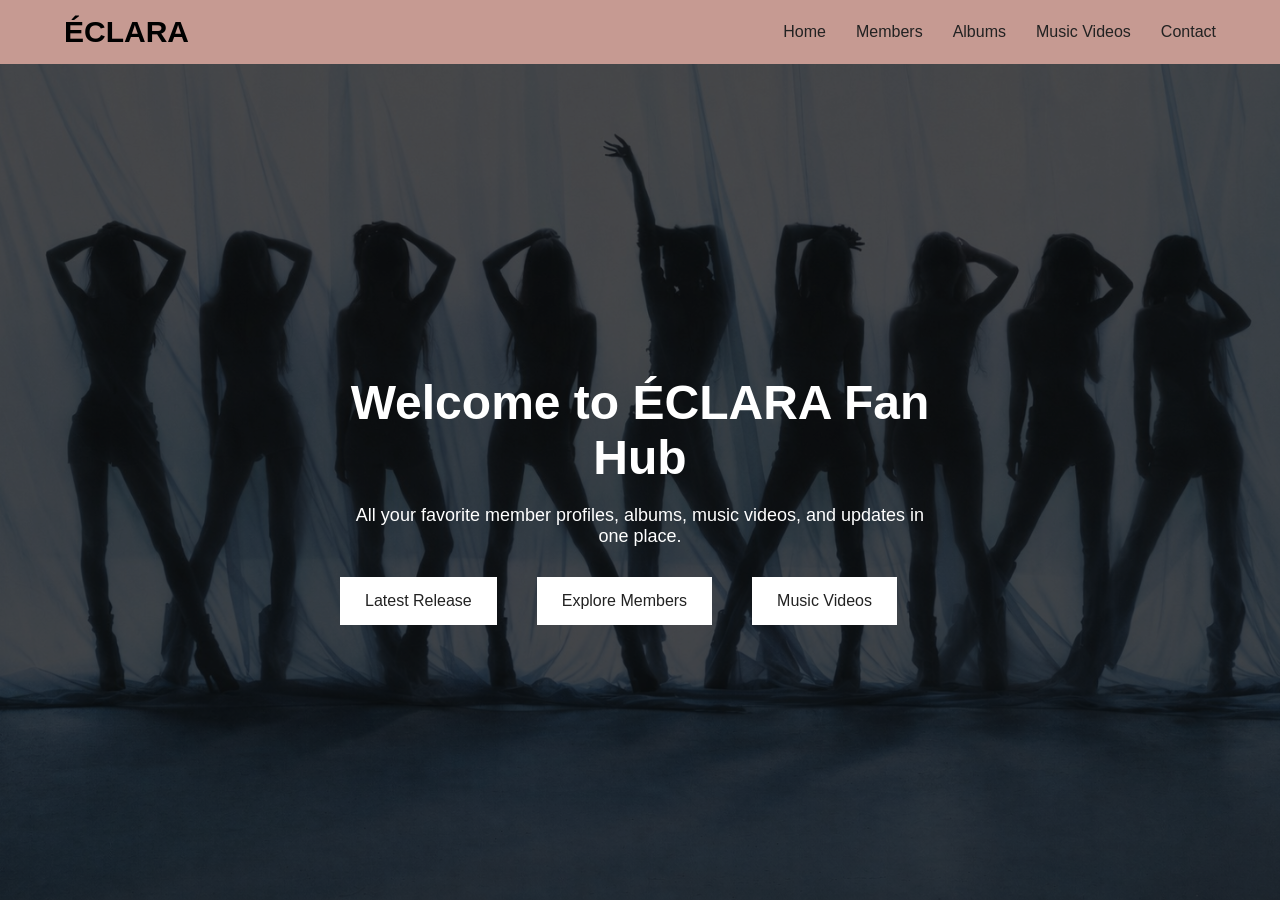
<file: index.html>
<!DOCTYPE html>
<html lang="en">
<head>
    <meta charset="UTF-8">
    <title>ÉCLARA</title>
    <meta name="viewport" content="width=device-width, initial-scale=1.0">

        
    <link rel="stylesheet" href="style.css">


</head>
<body>
<nav>
  <div class="nav-wrapper">
    <a href="#home" class="logo">ÉCLARA</a>

    <!-- Burger menu -->
    <div class="burger">
      <span></span>
      <span></span>
      <span></span>
    </div>

    <!-- Nav links -->
<ul class="nav-links">
    <li><a href="index.html">Home</a></li>
    <li><a href="members.html">Members</a></li>
    <li><a href="music.html">Albums</a></li>
    <li><a href="videos.html">Music Videos</a></li>
    <li><a href="contact.html">Contact</a></li>
</ul>
  </div>
</nav>



<section id="home" class="hero">
    <div class="hero-content">
        <h1>Welcome to ÉCLARA Fan Hub</h1>
        <p>All your favorite member profiles, albums, music videos, and updates in one place.</p>
        <div class="hero-buttons">
            <a href="music.html" class="btn-hero">Latest Release</a>
            <a href="members.html" class="btn-hero">Explore Members</a>
            <a href="videos.html" class="btn-hero">Music Videos</a>
</div>
    </div>
</section>
    <script src="script.js"></script>
</body>
</html>
</file>
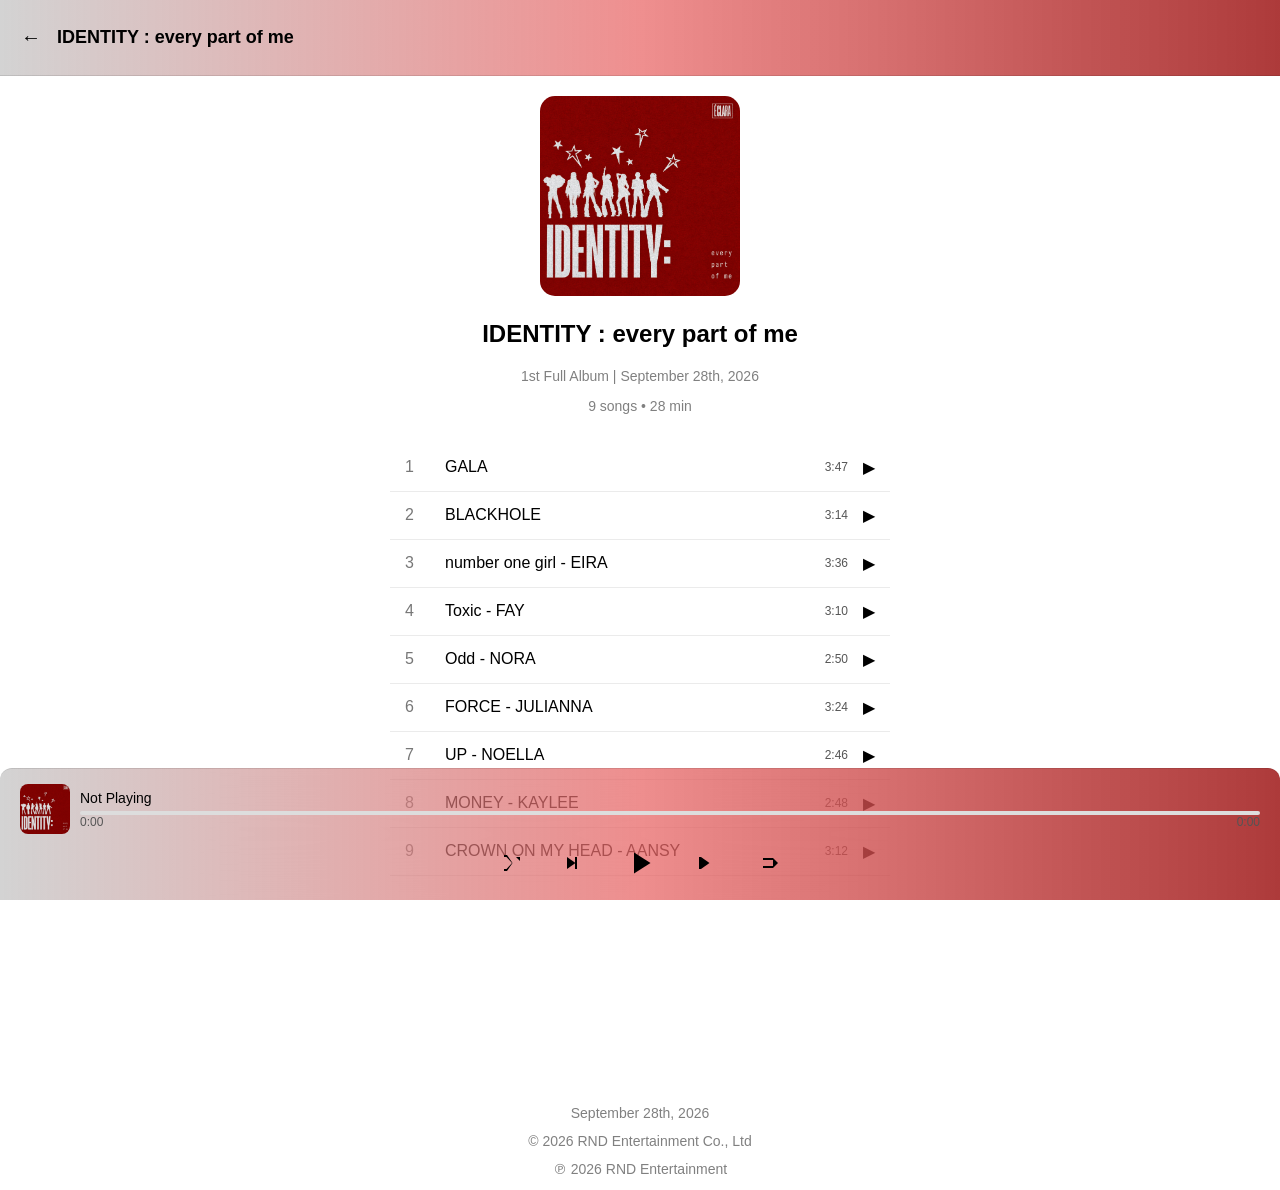
<file: identity.html>
<!DOCTYPE html>
<html lang="en">
<head>
<meta charset="UTF-8">
<title>IDENTITY : every part of me – ÉCLARA</title>
<meta name="viewport" content="width=device-width, initial-scale=1.0">

<style>

:root {
    --accent: #990303;
    --accent2: #000000;
}

body {
    background-color: #ffffff;
    color: #000;
    font-family: Arial, sans-serif;
    margin: 0;
}

.album-page {
    padding: 20px;
    padding-bottom: 180px; /* space for bottom player */
}

.album-header {
    text-align: center;
    margin-bottom: 30px;
}

.album-cover {
    width: 200px;
    border-radius: 15px;
}

.tracklist {
    max-width: 500px;
    margin: auto;
}

.track {
    display: flex;
    align-items: center;
    padding: 14px 15px;
    border-bottom: 1px solid rgba(0,0,0,0.08);
    cursor: pointer;
    transition: 0.2s;
    justify-content: space-between;
}

.track:hover {
    background-color: rgba(0,0,0,0.05);
}

.track.active {
    background: linear-gradient(90deg, 
        rgba(150, 3, 3, 0.921) 0%, 
        rgb(239, 84, 84) 50%,
        rgba(0, 0, 0, 0.271) 100%
    );
    border-radius: 10px;
}

.track-number {
    width: 30px;
    color: #777;
}

.track-title {
    flex: 1;
    margin-left: 10px;
}

.track-duration {
    margin-left: 10px;   /* space from title */
    margin-right: 15px;  /* space from play button */
    font-size: 12px;
    color: #555;
    min-width: 35px;
    text-align: right;
}

.play-btn {
    background: none;
    border: none;
    font-size: 16px;
    cursor: pointer;
    padding: 0;
    color: #000;
    transition: 0.2s;
}

/* BOTTOM PLAYER */
.music-player {
    position: fixed;
    bottom: 0;
    left: 0;
    width: 100%;
    background: linear-gradient(90deg, 
        rgba(0, 0, 0, 0.174) 0%, 
        rgba(224, 40, 40, 0.523) 50%,
        rgba(150, 3, 3, 0.779) 100%
    );
    border-top: 1px solid rgba(0,0,0,0.1);
    padding: 15px 20px;
    box-sizing: border-box;
    display: flex;
    flex-direction: column;
    gap: 10px;
    border-radius: 12px 12px 0 0; /* optional: round the top edges */
    backdrop-filter: blur(100px); /* optional: makes it look glassy */
}

.player-top {
    display: flex;
    align-items: center;
    gap: 10px;
}

.music-player img {
    width: 50px;
    border-radius: 8px;
}

.player-info {
    flex: 1;
}

#player-title {
    font-weight: 500;
    font-size: 14px;
    margin-bottom: 5px;
}

/* PROGRESS BAR */
.progress-bar {
    width: 100%;
    height: 4px;
    background: #ddd;
    border-radius: 5px;
    cursor: pointer;
    overflow: hidden;
}

.progress {
    width: 0%;
    height: 100%;
    background: linear-gradient(90deg, 
        rgb(206, 5, 5) 0%, 
        rgb(224, 152, 152) 50%,
        rgb(0, 0, 0) 100%
    );
}

/* TIME DISPLAY */
.time-display {
    display: flex;
    justify-content: space-between;
    font-size: 12px;
    color: #555;
}

/* CONTROL BUTTONS */
.controls {
    display: flex;
    justify-content: center;
    align-items: center;
    gap: 25px;
}

.controls button {
    background: none;
    border: none;
    cursor: pointer;
    transition: 0.2s;
}

.controls svg {
    width: 24px;
    height: 24px;
    fill: #000;
    transition: 0.2s;
}

.controls button:hover svg {
    fill: #555;
}

.play-btn-main svg {
    width: 36px;
    height: 36px;
}

/* MOBILE FULL PLAYER STYLES */
.mobile-full-player {
    display: none;
    position: fixed;
    top: 0; left: 0;
    width: 100%; height: 100%;
    background: rgba(255,255,255,0.95);
    backdrop-filter: blur(10px);
    z-index: 9999;
    overflow-y: auto;
}

.full-player-content {
    max-width: 500px;
    margin: auto;
    padding: 20px;
    display: flex;
    flex-direction: column;
    gap: 20px;
    position: relative;
}

.full-album-cover {
    width: 100%;
    border-radius: 12px;
}

.close-btn {
    font-size: 28px;
    position: absolute;
    top: 15px;
    right: 20px;
    cursor: pointer;
}

.full-tracklist .track {
    padding: 10px;
    border-bottom: 1px solid rgba(0,0,0,0.1);
    display: flex;
    justify-content: space-between;
    align-items: center;
}

.full-tracklist .track.active {
    background-color: rgba(0,0,0,0.1);
}

/* ONLY SHOW ON MOBILE */
@media(min-width: 768px){
    .mobile-full-player { display: none; }
}

.top-bar {
    display: flex;
    align-items: center;
    gap: 10px;
    padding: 15px;
    position: sticky;
    top: 0;
    background: linear-gradient(90deg, 
        rgba(0, 0, 0, 0.174) 0%, 
        rgba(224, 40, 40, 0.523) 50%,
        rgba(150, 3, 3, 0.779) 100%
    );
    z-index: 1000;
    border-bottom: 1px solid rgba(0,0,0,0.1);
    backdrop-filter: blur(3px); /* optional: makes it look frosted glass */
}

.back-btn {
    font-size: 20px;
    background: none;
    border: none;
    cursor: pointer;
}

.page-title {
    font-size: 18px;
    font-weight: 600;
}

.album-meta {
    color: gray;
    font-size: 14px;
    margin-top: 5px;
}

/* Remove mobile tap highlight and unwanted blue focus/underline */
button, .track, .album-cover, .back-btn {
    -webkit-tap-highlight-color: transparent; /* removes blue flash on tap */
    outline: none; /* removes focus outline */
    text-decoration: none; /* removes underline */
    color: inherit; /* keeps original color */
}

.album-footer {
    margin-top: 50px;   /* adds space above the footer */
    color: gray;         /* matches your album-meta text */
    font-size: 14px;     /* same size as album-meta p */
    text-align: center;  /* centers the text under the album */
    line-height: 1.0;    /* spacing between each line */
}

</style>
</head>
<body>

<div class="top-bar">
    <button class="back-btn" onclick="history.back()">←</button>
    <h1 class="page-title">IDENTITY : every part of me</h1>
</div>

<section class="album-page">
<div class="album-header">
    <img src="identity.ac.png" class="album-cover">
    <h1>IDENTITY : every part of me</h1>
    <div class="album-meta">
    <p>1st Full Album | September 28th, 2026 </p>
    <p>9 songs • 28 min</p>
</div>
</div>



<div class="tracklist">
    <div class="track" data-src="gala.mp3">
        <span class="track-number">1</span>
        <span class="track-title">GALA</span>
        <span class="track-duration">0:00</span>
        <button class="play-btn">▶</button>
    </div>
    <div class="track" data-src="blackhole.mp3">
        <span class="track-number">2</span>
        <span class="track-title">BLACKHOLE</span>
        <span class="track-duration">0:00</span>
        <button class="play-btn">▶</button>
    </div>
    <div class="track" data-src="number_one_girl.mp3">
        <span class="track-number">3</span>
        <span class="track-title">number one girl - EIRA</span>
        <span class="track-duration">0:00</span>
        <button class="play-btn">▶</button>
    </div>
    <div class="track" data-src="toxic.mp3">
        <span class="track-number">4</span>
        <span class="track-title">Toxic - FAY</span>
        <span class="track-duration">0:00</span>
        <button class="play-btn">▶</button>
    </div>
    <div class="track" data-src="odd.mp3">
        <span class="track-number">5</span>
        <span class="track-title">Odd - NORA</span>
        <span class="track-duration">0:00</span>
        <button class="play-btn">▶</button>
    </div>
    <div class="track" data-src="force.mp3">
        <span class="track-number">6</span>
        <span class="track-title">FORCE - JULIANNA</span>
        <span class="track-duration">0:00</span>
        <button class="play-btn">▶</button>
    </div>
    <div class="track" data-src="up.mp3">
        <span class="track-number">7</span>
        <span class="track-title">UP - NOELLA</span>
        <span class="track-duration">0:00</span>
        <button class="play-btn">▶</button>
    </div>
    <div class="track" data-src="money.mp3">
        <span class="track-number">8</span>
        <span class="track-title">MONEY - KAYLEE</span>
        <span class="track-duration">0:00</span>
        <button class="play-btn">▶</button>
    </div>
    <div class="track" data-src="crown_on_my_head.mp3">
        <span class="track-number">9</span>
        <span class="track-title">CROWN ON MY HEAD - AANSY</span>
        <span class="track-duration">0:00</span>
        <button class="play-btn">▶</button>
    </div>
</div>
</section>

<div class="album-meta album-footer">
    <p>September 28th, 2026</p>
    <p>© 2026 RND Entertainment Co., Ltd</p>
    <p>℗ 2026 RND Entertainment</p>
    
</div>

<audio id="main-player"></audio>

<div class="music-player">
    <div class="player-top">
        <img src="identity.ac.png">
        <div class="player-info">
            <div id="player-title">Not Playing</div>
            <div class="progress-bar" id="progress-container">
                <div id="progress" class="progress"></div>
            </div>
            <div class="time-display">
                <span id="current-time">0:00</span>
                <span id="duration">0:00</span>
            </div>
        </div>
    </div>

    <div class="controls">
        <button id="shuffle" title="Shuffle">
            <svg viewBox="0 0 24 24"><path d="M4 4h3l5.5 8-5.5 8H4v-2h2.5L12 12 6.5 6H4V4z"/><path d="M16 6h4v4l-2-2-2-2z"/></svg>
        </button>
        <button id="prev" title="Previous">
            <svg viewBox="0 0 24 24"><path d="M6 6v12l8.5-6z"/><path d="M14 6h2v12h-2z"/></svg>
        </button>
        <button class="play-btn-main" id="play">
            <svg id="play-icon" viewBox="0 0 24 24"><path d="M8 5v14l11-7z"/></svg>
        </button>
        <button id="next" title="Next">
            <svg viewBox="0 0 24 24"><path d="M4 6h2v12h-2z"/><path d="M6 6l8.5 6-8.5 6z"/></svg>
        </button>
        <button id="loop" title="Loop">
            <svg viewBox="0 0 24 24"><path d="M7 7h10v2H7zM7 15h10v2H7z"/><path d="M17 7l5 5-5 5"/></svg>
        </button>
    </div>


    
<!-- MOBILE FULL PLAYER POPUP -->
<div id="mobile-full-player" class="mobile-full-player">
  <div class="full-player-content">
    <div class="close-btn" id="close-mobile-player">&times;</div>
    <img id="full-album-cover" src="identity.ac.png" class="full-album-cover">
    <div class="full-song-info">
      <h2 id="full-song-title">Not Playing</h2>
      <p id="full-song-artist">ÉCLARA</p>
    </div>
    <div class="full-progress-bar" id="full-progress-container">
      <div id="full-progress" class="progress"></div>
      <div class="time-display">
        <span id="full-current-time">0:00</span>
        <span id="full-duration">0:00</span>
      </div>
    </div>
    <div class="full-controls">
      <button id="full-prev">⏮</button>
      <button id="full-play">▶</button>
      <button id="full-next">⏭</button>
    </div>
    <div class="full-tracklist">
      <!-- Playlist will be populated dynamically -->
    </div>
  </div>
</div>



</div>

<script>
const player = document.getElementById("main-player");
const tracks = document.querySelectorAll(".track");
const progress = document.getElementById("progress");
const progressContainer = document.getElementById("progress-container");
const currentTimeEl = document.getElementById("current-time");
const durationEl = document.getElementById("duration");
const playBtn = document.getElementById("play");

let currentIndex = 0;
let isShuffle = false;
let loopMode = 0; // 0=off,1=loop track,2=loop all

// Function to format seconds to mm:ss
function formatTime(seconds){
    let min = Math.floor(seconds/60);
    let sec = Math.floor(seconds%60);
    if(sec<10) sec='0'+sec;
    return min+':'+sec;
}

// Load duration for each track
tracks.forEach(track=>{
    const src = track.dataset.src;
    const audio = new Audio(src);
    const durationSpan = track.querySelector(".track-duration");
    audio.addEventListener("loadedmetadata", ()=>{
        durationSpan.textContent = formatTime(audio.duration);
    });
});

// Load song
function loadSong(index){
    const track = tracks[index];
    tracks.forEach(t => t.classList.remove("active"));
    track.classList.add("active");
    player.src = track.dataset.src;
    currentIndex = index;
    document.getElementById("player-title").textContent = track.querySelector(".track-title").textContent;
    updateTrackButtons();
}

// PLAY/PAUSE INLINE BUTTONS
tracks.forEach((track, index) => {
    const btn = track.querySelector(".play-btn");
    
    // Click on the track div also works
    track.addEventListener("click", () => {
        if(currentIndex === index && !player.paused){
            player.pause();
        } else {
            loadSong(index);
            player.play();
        }
        updatePlayIcon();
        updateTrackButtons();
    });

    // Click on the button itself
    btn.addEventListener("click", (e) => {
        e.stopPropagation(); // prevent double event
        if(currentIndex === index && !player.paused){
            player.pause();
        } else {
            loadSong(index);
            player.play();
        }
        updatePlayIcon();
        updateTrackButtons();
    });
});

function updateTrackButtons(){
    tracks.forEach((track, i)=>{
        const btn = track.querySelector(".play-btn");
        if(i === currentIndex && !player.paused){
            btn.textContent = "⏸"; // pause symbol
        } else {
            btn.textContent = "▶"; // play symbol
        }
    });
}

// Main bottom player play/pause
playBtn.addEventListener("click", ()=>{
    if(player.paused){ player.play(); } else { player.pause(); }
    updatePlayIcon();
    updateTrackButtons();
});

// Update bottom player icon
function updatePlayIcon(){
    const icon = document.getElementById("play-icon");
    if(player.paused){
        icon.innerHTML = '<path d="M8 5v14l11-7z"/>'; // play
    } else {
        icon.innerHTML = '<path d="M6 19h4V5H6v14zm8-14v14h4V5h-4z"/>'; // pause
    }
}

// Auto next / loop
player.addEventListener("ended", ()=>{
    if(loopMode===1){ player.play(); return; }
    if(loopMode===2){ currentIndex = (currentIndex+1)%tracks.length; loadSong(currentIndex); player.play(); return; }
    if(isShuffle) currentIndex = Math.floor(Math.random()*tracks.length);
    else currentIndex = (currentIndex+1)%tracks.length;
    loadSong(currentIndex);
    player.play();
    updatePlayIcon();
});

// Progress bar
player.addEventListener("timeupdate", ()=>{
    if(player.duration){
        const percent = (player.currentTime/player.duration)*100;
        progress.style.width = percent+'%';
        currentTimeEl.textContent = formatTime(player.currentTime);
        durationEl.textContent = formatTime(player.duration);
    }
});

// Seek bar
progressContainer.addEventListener("click",(e)=>{
    const width = progressContainer.clientWidth;
    const clickX = e.offsetX;
    player.currentTime = (clickX/width)*player.duration;
});



</script>
    
</body>
</html>
</file>
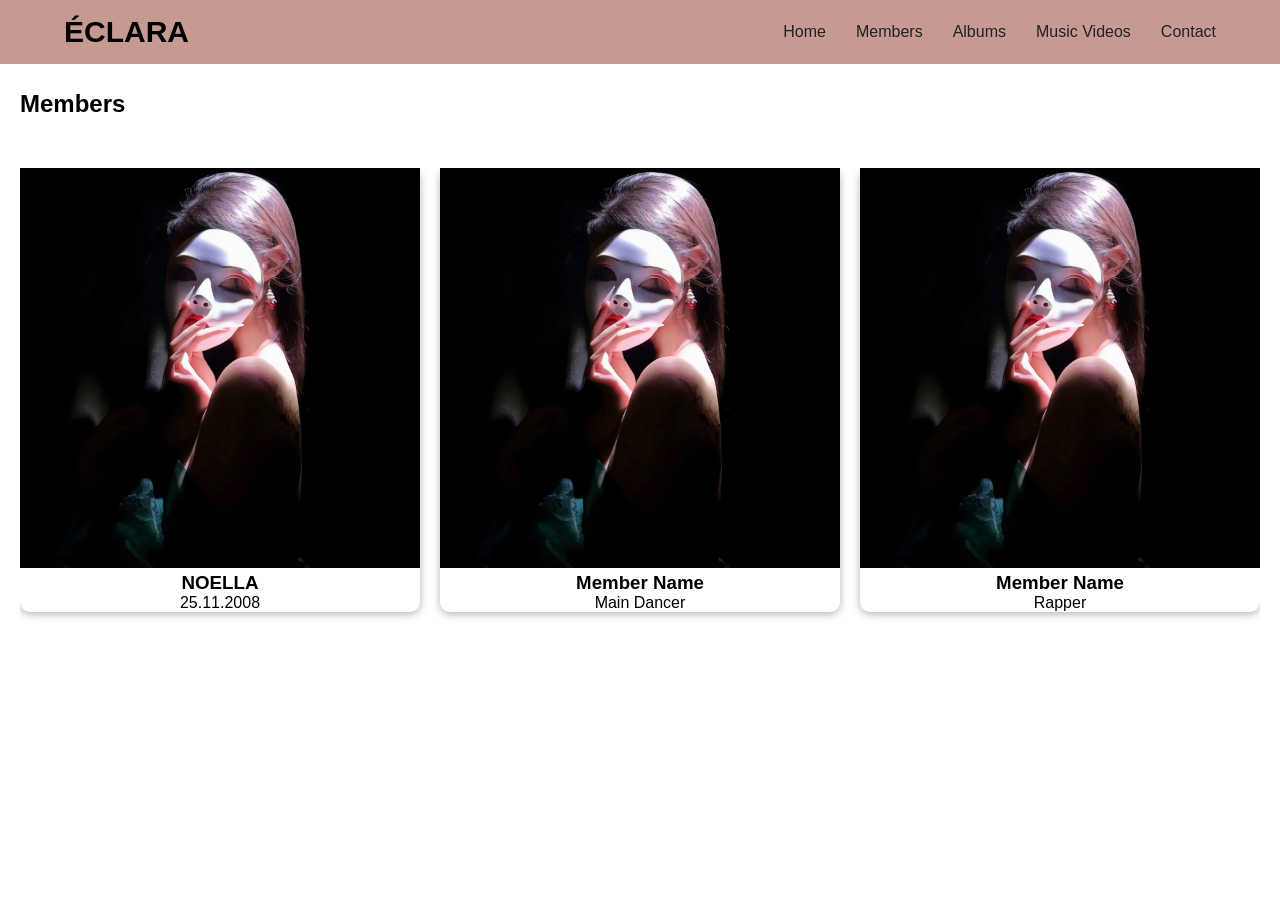
<file: members.html>
<!DOCTYPE html>
<html lang="en">
<head>
    <meta charset="UTF-8">
    <title>ÉCLARA – Members</title>
    <meta name="viewport" content="width=device-width, initial-scale=1.0">
    <link rel="stylesheet" href="style.css">
    <script src="script.js" defer></script>
</head>
<body>

<nav>
  <div class="nav-wrapper">
    <a href="index.html" class="logo">ÉCLARA</a>

    <div class="burger">
      <span></span>
      <span></span>
      <span></span>
    </div>

    <ul class="nav-links">
      <li><a href="index.html">Home</a></li>
      <li><a href="members.html">Members</a></li>
      <li><a href="music.html">Albums</a></li>
      <li><a href="videos.html">Music Videos</a></li>
      <li><a href="contact.html">Contact</a></li>
    </ul>
  </div>
</nav>

<section class="members">
    <div class="container">
        <h2>Members</h2>

        <div class="member-slider">

            <div class="member-card">
                <img src="cp.fake.jpg" alt="Member 1">
                <h3>NOELLA</h3>
                <p>25.11.2008 </p>
            </div>

            <div class="member-card">
                <img src="cp.fake.jpg" alt="Member 2">
                <h3>Member Name</h3>
                <p>Main Dancer</p>
            </div>

            <div class="member-card">
                <img src="cp.fake.jpg" alt="Member 3">
                <h3>Member Name</h3>
                <p>Rapper</p>
            </div>

            <div class="member-card">
                <img src="cp.fake.jpg" alt="Member 4">
                <h3>Member Name</h3>
                <p>Leader</p>
            </div>
            
            <div class="member-card">
                <img src="cp.fake.jpg" alt="Member 5">
                <h3>Member Name</h3>
                <p>Leader</p>
            </div>

            <div class="member-card">
                <img src="cp.fake.jpg" alt="Member 6">
                <h3>Member Name</h3>
                <p>Leader</p>
            </div>                        

            <div class="member-card">
                <img src="cp.fake.jpg" alt="Member 7">
                <h3>Member Name</h3>
                <p>Sub Vocalist</p>
            </div>

            <div class="member-card">
                <img src="cp.fake.jpg" alt="Member 7">
                <h3>Member Name</h3>
                <p>Sub Vocalist</p>
            </div>

            <div class="member-card">
                <img src="cp.fake.jpg" alt="Member 7">
                <h3>Member Name</h3>
                <p>Sub Vocalist</p>
            </div>

            <div class="member-card">
                <img src="cp.fake.jpg" alt="Member 7">
                <h3>Member Name</h3>
                <p>Sub Vocalist</p>
            </div>

        </div>
    </div>
</section>

</body>
</html>
</file>
<file: style.css>
/* Reset default spacing */
* {
    margin: 0;
    padding: 0;
    box-sizing: border-box;
}

/* Body */
body {
    font-family: 'Poppins', 'Lucida Sans', 'Lucida Sans Regular', 'Lucida Grande', 'Lucida Sans Unicode', Geneva, Verdana, sans-serif ;
    background-color: #ffffff; /* ÉCLARA background */
}

/* Navigation bar */
nav {
    width: 100%;
    background-color: #c69a92; /* Nav color */
    position: fixed;
    top: 0;
    left: 0;
    padding: 15px 0;
    z-index: 1000;
}

/* Nav wrapper */
.nav-wrapper {
    display: flex;
    justify-content: space-between;
    align-items: center;
    width: 90%;
    max-width: 1300px;
    margin: auto;
}

/* Logo */
.logo {
    font-size: 30px;
    font-weight: 700;
    color: #000000;
    text-decoration:none;
}

/* Nav links */
nav ul {
    list-style:none;
    display: flex;
    gap: 30px;
}

nav ul li a {
    text-decoration: none;
    color: #222;
    font-weight: 500;
}


/* Hero Section */
.hero {
    height: 100vh; /* Full viewport height */
    background: url('hero2.png') center/cover no-repeat; /* Use your image */
    display: flex;
    align-items: center;
    justify-content: center;
    position: relative;
    color: #ffffff;
    text-align: center;
}

.hero::before {
    content: "";
    position: absolute;
    top: 0;
    left: 0;
    width: 100%;
    height: 100%;
    background: rgba(0, 0, 0, 0.7); /* Darker overlay */

}

.hero-content {
    position: relative;
    z-index: 1; /* Make sure text is above overlay */
    max-width: 600px;
}

.hero h1 {
    font-size: 48px;
    margin-bottom: 20px;
}

.hero p {
    font-size: 18px;
    margin-bottom: 30px;
}

/* Hero buttons */
.hero-buttons {
    display: flex;
    gap: 40px;
    justify-content: center space-evenly;
    flex-wrap: wrap;
    margin-bottom: -20px;
}

/* Hero buttons */
.btn-hero {
    padding: 15px 25px;
    background-color: #ffffff;
    color: #222;
    text-decoration: none;
    font-weight: 500;
    border-radius: 0;
    transition: all 0.2s ease; /* Smooth hover animation */
}

/* Hero buttons hover effect */
.btn-hero:hover {
    background-color: #C69A92; /* Hover color */
    color: #ffffff;
    transform: scale(1.1); /* Makes button bigger */
    box-shadow: 0 5px 15px rgb(255, 255, 255); /* Adds shadow */
}



/* Hero Section Responsive */
@media (max-width: 992px) {
    .hero h1 {
        font-size: 38px; /* Slightly smaller on tablets */
    }
    .hero p {
        font-size: 16px;
    }
    .hero-buttons {
        gap: 15px;
    }
}

@media (max-width: 600px) {
    .hero h1 {
        font-size: 28px; /* Smaller on phones */
    }
    .hero p {
        font-size: 14px;
    }
    .hero-buttons {
        flex-direction: column; /* Stack buttons vertically */
        gap: 20px;
    }
    .btn-hero {
        width: 80%; /* Full-ish width buttons */
        text-align: center;
    }
}

/* Mobile Nav Fix */
@media (max-width: 600px) {
    .nav-wrapper {
        flex-direction: row;      /* Logo and burger in one line */
        justify-content: space-between; /* logo left, burger right */
        align-items: center;
        width: 90%;
        margin: auto;
    }

    /* Nav links slide-in menu */
    .nav-links {
        position: fixed;
        top: 0;
        right: -100%;
        height: 100vh;
        width: 250px;
        background-color: #ffffff;
        flex-direction: column;
        padding-top: 80px;
        transition: right 0.3s ease;
        z-index: 1500;
    }

    .nav-links.nav-active {
        right: 0;
    }

    .nav-links li {
        text-align: center;
        margin: 20px 0;
    }

    .burger {
        display: flex;
        flex-direction: column;
        justify-content: space-between;
        width: 25px;
        height: 20px;
        cursor: pointer;
        z-index: 2000;
    }
}


.hero-content {
    padding-top: 80px; /* Space below fixed nav */
}

/* Hero section mobile fixes */
@media (max-width: 600px) {
    .hero-content {
        width: 90%; /* Keep content from touching edges */
        margin: auto;
        text-align: center; /* Center everything */
    }

    .hero-buttons {
        flex-direction: column; /* Stack buttons */
        gap: 15px;
        align-items: center; /* Center buttons horizontally */
    }

    .btn-hero {
        width: 80%; /* Buttons don’t touch edges */
    }
}

/* Burger Menu */
.burger {
    display: none; /* Desktop hidden */
    flex-direction: column;
    justify-content: space-between;
    width: 25px;
    height: 20px;
    cursor: pointer;
    z-index: 2000; /* Above nav links */
}

.burger span {
    display: block;
    height: 3px;
    width: 100%;
    background-color: #000000;
}

/* Mobile menu fixed overlay */
@media (max-width: 600px) {
    .nav-links {
        position: fixed;
        top: 0;
        right: -100%; /* hidden initially */
        height: 100vh;
        width: 250px;
        background-color: #C69A92;
        flex-direction: column;
        padding-top: 80px;
        transition: right 0.3s ease;
        z-index: 1500;
    }

    .nav-links li {
        text-align: center;
        margin: 20px 0;
    }

    .nav-links.nav-active {
        right: 0; /* slide in */
    }

    /* Burger visible */
    .burger {
        display: flex;
    }

    .nav-wrapper {
        justify-content: space-between; /* keeps logo left, burger right */
    }
}

/* MUSIC SECTION*/*/*/*/

/* Albums Section */
.albums {
    padding: 100px 0;
    background: #ffffff;
    text-align: center;
}

/* Space between h2 and slider */
.albums h2 {
    margin-bottom: 20px; /* increases space between heading and cards */
}
/* Slider container */
.album-slider {
    display: flex;
    gap: 20px;
    overflow-x: auto;
    scroll-behavior: smooth;
    padding-bottom: 30px;
}

/* Hide scrollbar (optional) */
.album-slider::-webkit-scrollbar {
    display: none;
}

/* Album Card */

.album-card {
    flex: 0 0 400px; /* width of the card */
    background-color: #fff;
    border-radius: 0px;
    text-align: center;
    padding: 0px 0px; /* smaller padding makes the card smaller */
    transition: transform 0.3s ease, box-shadow 0.3s ease;
    box-shadow: 0 2px 8px rgba(0,0,0,0.1);
}
 
.album-card img {
    width: 100%;
    height: 400px;
    object-fit: cover;
    border-radius: 00px;
    margin-bottom: 10px;
}

.album-card h3 {
    margin-bottom: 10px;
    font-size: 20px;
}

.album-card p {
    font-size: 14px;
    color: #000000;
}

/* Hover effect */
.album-card:hover {
    transform: translateY(-10px) scale(1.02);
    box-shadow: 0 10px 20px rgba(0,0,0,0.50);
}

/* Responsive */
@media(max-width: 992px) {
    .album-card {
        min-width: 200px;
    }
}

@media(max-width: 600px) {
    .album-card {
        min-width: 150px;
    }
}

/* ===== MOBILE VIEW ===== */
@media (max-width: 768px) {

    .album-slider {
        flex-direction: column;   /* stack cards vertically */
        align-items: center;      /* center them */
        overflow-x: hidden;       /* no sideways scroll */
    }

    .album-card {
        width: 100%;               /* card takes 80% of screen */
        max-width: 400px;         /* prevents being too wide */
        margin-bottom: 20px;      /* space between cards */
    }

}


/* ===== MEMBERS SECTION ===== */

.members {
    padding-top: 30px;  /* pushes section down from navbar */
}

.members .container {
    padding: 60px 20px 80px 20px;
}

.members h2 {
    margin-bottom: 50px;
}

.member-slider {
    display: flex;
    gap: 20px;
    overflow-x: auto;
    scroll-behavior: smooth;
    padding-bottom: 30px;
}

.member-card {
    flex: 0 0 400px; /* width */
    background: #fff;
    border-radius: 10px;
    text-align: center;
    padding: 00px;
    transition: transform 0.3s ease, box-shadow 0.3s ease;
    box-shadow: 0 2px 8px rgba(0,0,0,0.3);
}

/* Hide scrollbar (optional) */
.member-slider::-webkit-scrollbar {
    display: none;
}

.member-card img {
    width: 100%;
    height: 400px;
    object-fit: cover;
    border-radius: 0px;
}

.member-card:hover {
    transform: scale(1.08);
    box-shadow: 0 10px 25px rgba(0,0,0,0.2);
    z-index: 5;
}

@media (max-width: 768px) {

    .member-slider {
        flex-direction: column;
        align-items: center;
        overflow-x: hidden;
    }

    .member-card {
        width: 100%;
        max-width: 400px;
        margin-bottom: 20px;
    }

}

/* ===== VIDEO HERO ===== */

.video-hero {
    position: relative;
    height: 100vh;
    width: 100%;
    overflow: hidden;
}

.bg-video {
    position: absolute;
    top: 50%;
    left: 50%;
    min-width: 100%;
    min-height: 100%;
    transform: translate(-50%, -50%);
    object-fit: cover;
    z-index: -2;
}

.video-overlay {
    position: absolute;
    width: 100%;
    height: 100%;
    background: linear-gradient(
        to top,
        rgba(0,0,0,0.7),
        rgba(0,0,0,0.2)
    );
    z-index: -1;
}

.video-hero-text {
    position: absolute;
    bottom: 80px;   /* controls how high from bottom */
    left: 60px;
    color: white;
}

.video-hero-text h1 {
    font-size: 60px;
    font-weight: bold;
}

.video-library {
    padding: 30px 60px;
}

.video-library h2 {
    margin: 60px 0 30px 0;
}

.video-row {
    display: flex;
    gap: 20px;
    flex-wrap: wrap;
}

.video-card {
    width: 300px;
}

.video-card video {
    width: 100%;
    border-radius: 00px;
}

.video-card p {
    margin-top: 10px;
}

@media (max-width: 768px) {

    .video-hero-text h1 {
        font-size: 40px;
    }

    .video-hero-text {
        left: 20px;
        bottom: 80px;
    }

    .video-library {
        padding: 60px 20px;
    }

    .video-row {
        flex-direction: column;
        align-items: center;
    }

}


/*LOVE PULSE WEBSITE*/

.album-page {
    padding: 20px;
    color: white;
}

.album-header {
    text-align: center;
}

.album-cover {
    width: 200px;
    border-radius: 15px;
    margin-bottom: 10px;
}

.tracklist {
    margin-top: 20px;
}

.track {
    margin-bottom: 15px;
}

audio {
    width: 100%;
}

.album-card {
    text-decoration: none;   /* removes underline */
    color: inherit;          /* keeps normal text color */
}

.album-card:visited,
.album-card:active {
    color: inherit;
    text-decoration: none;
}
</file>
